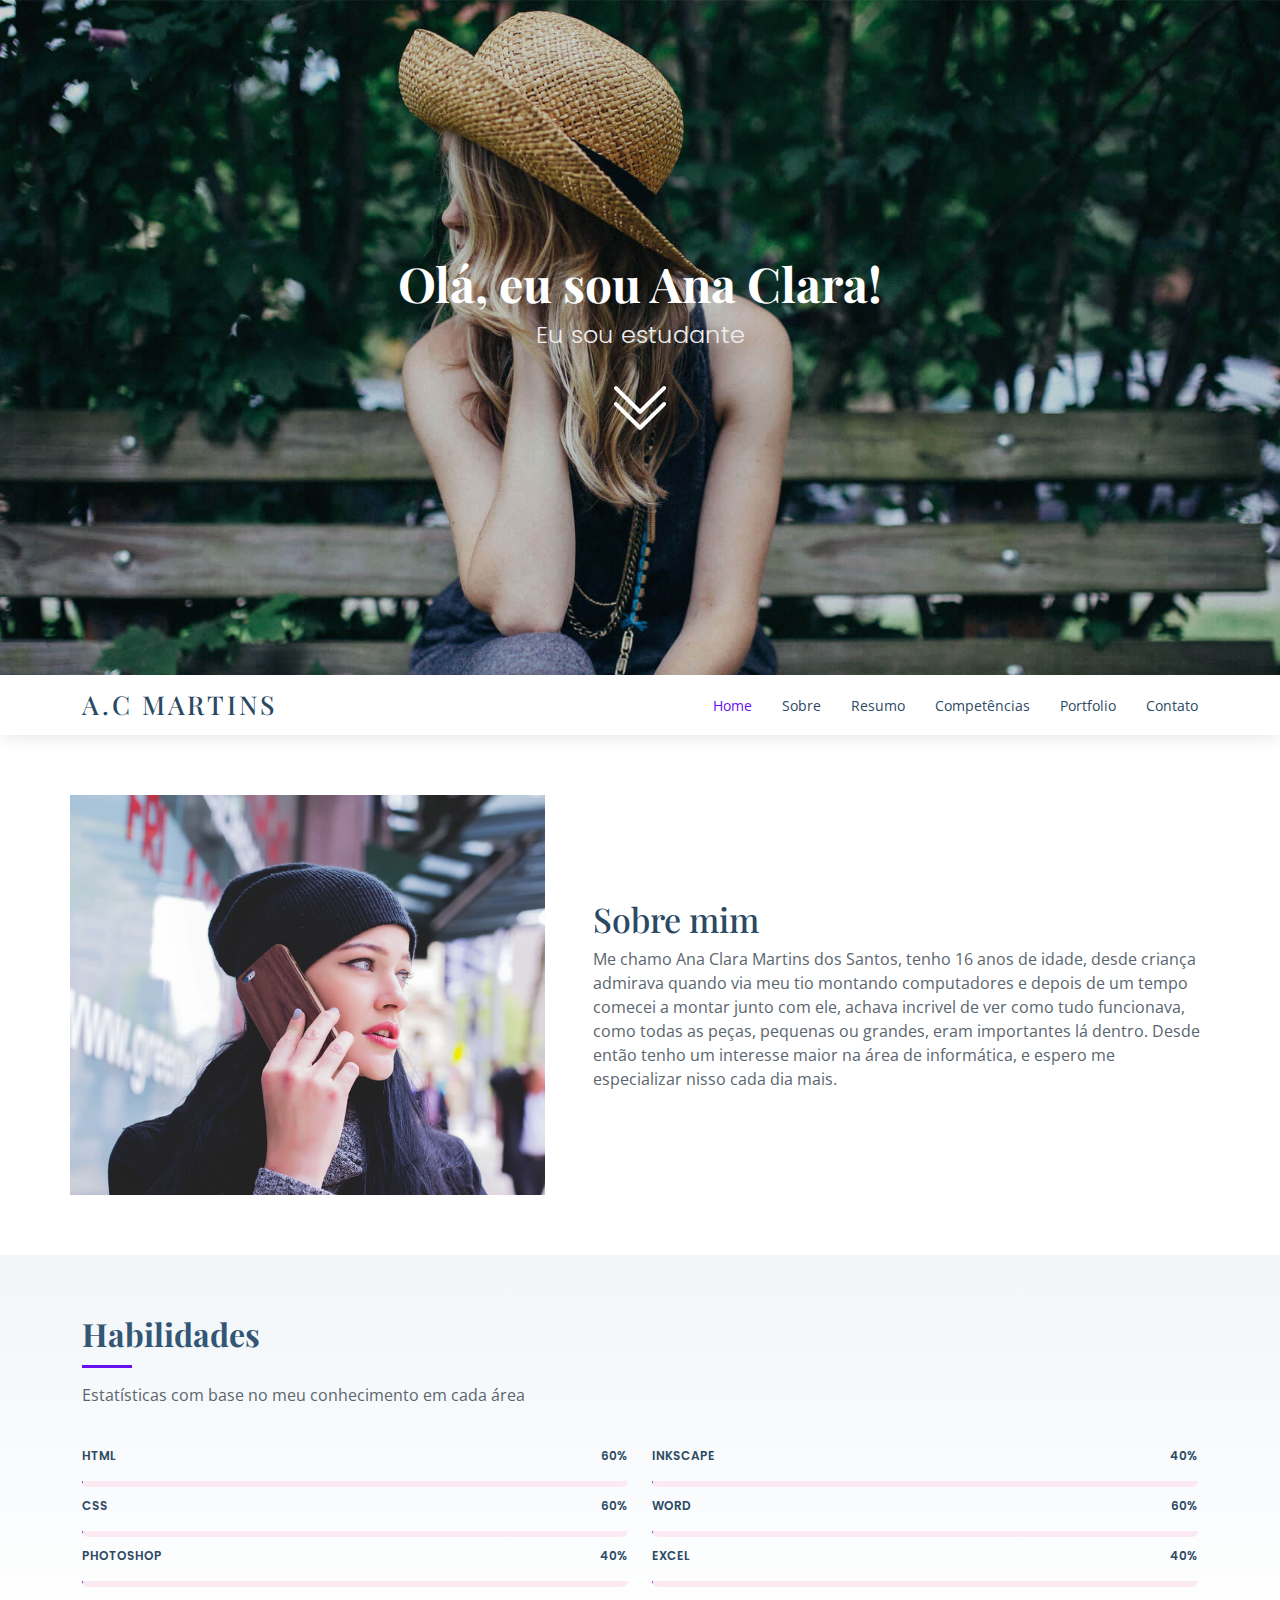
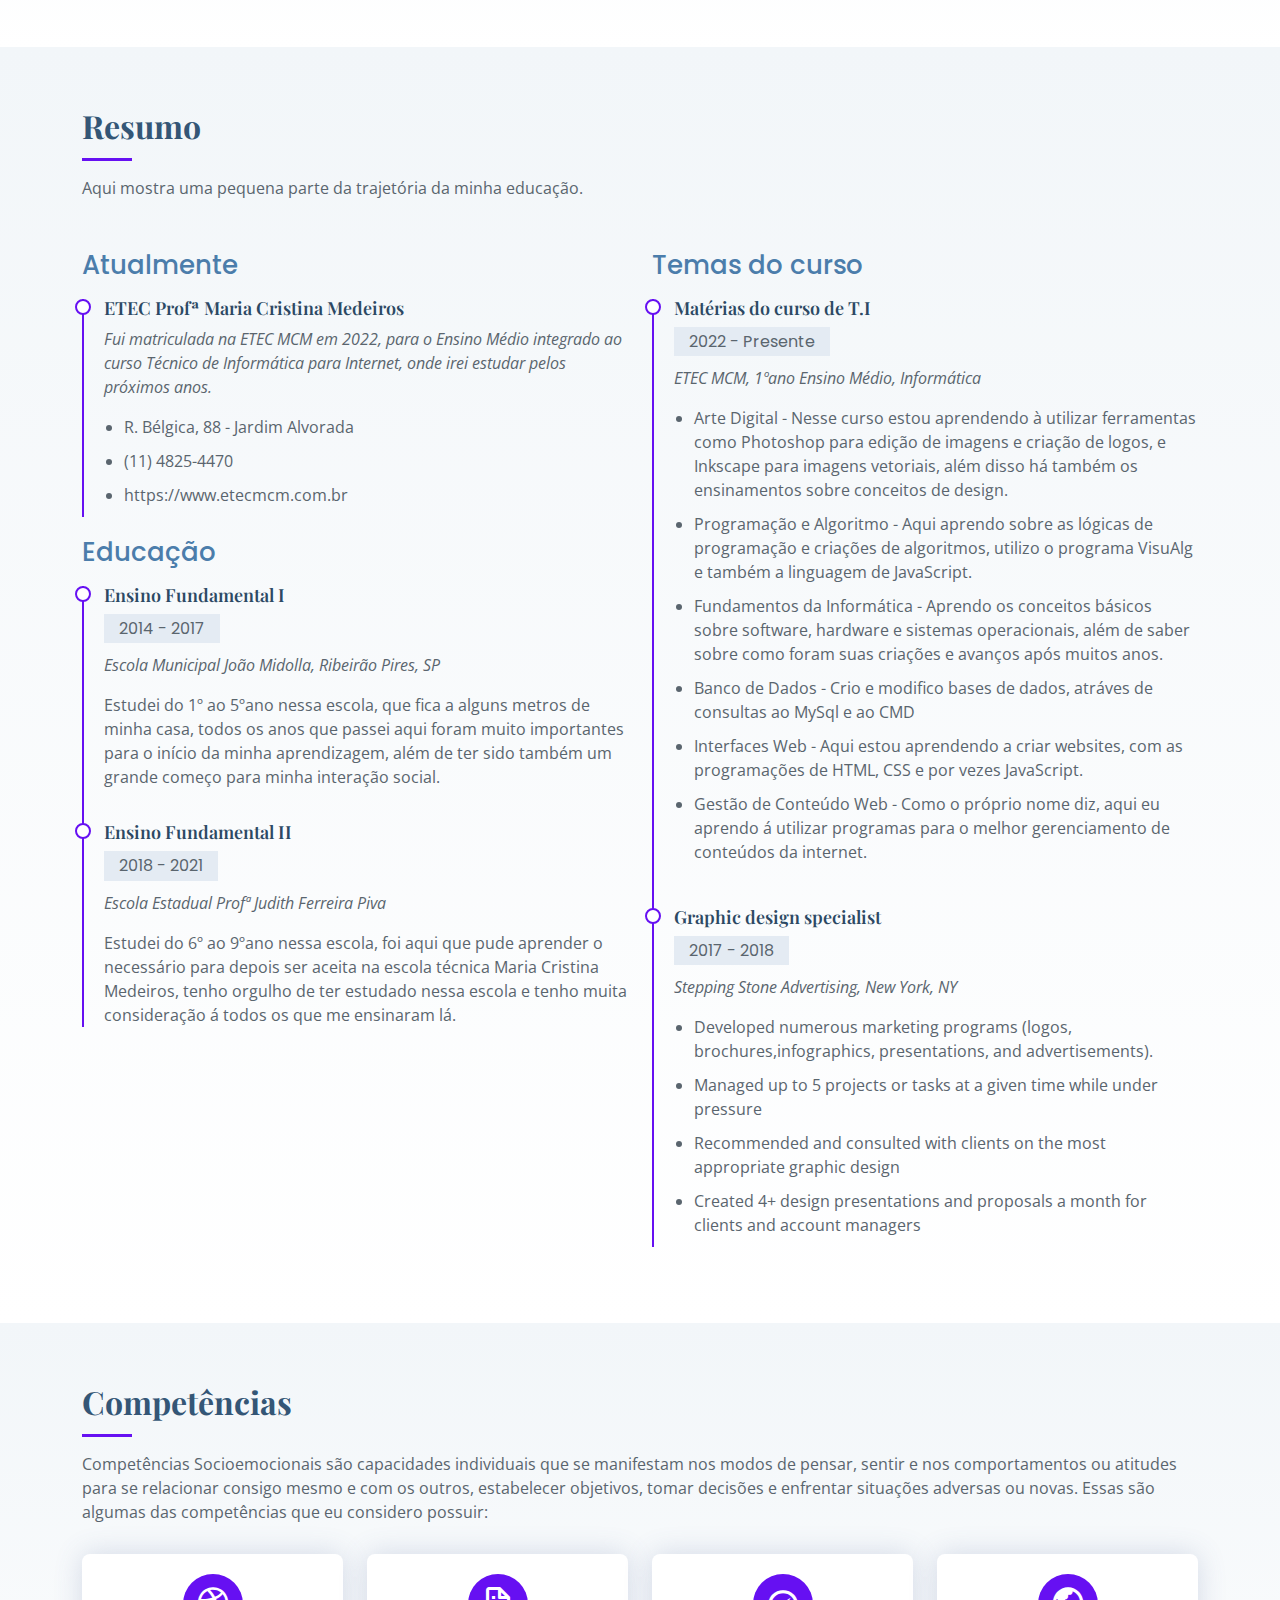
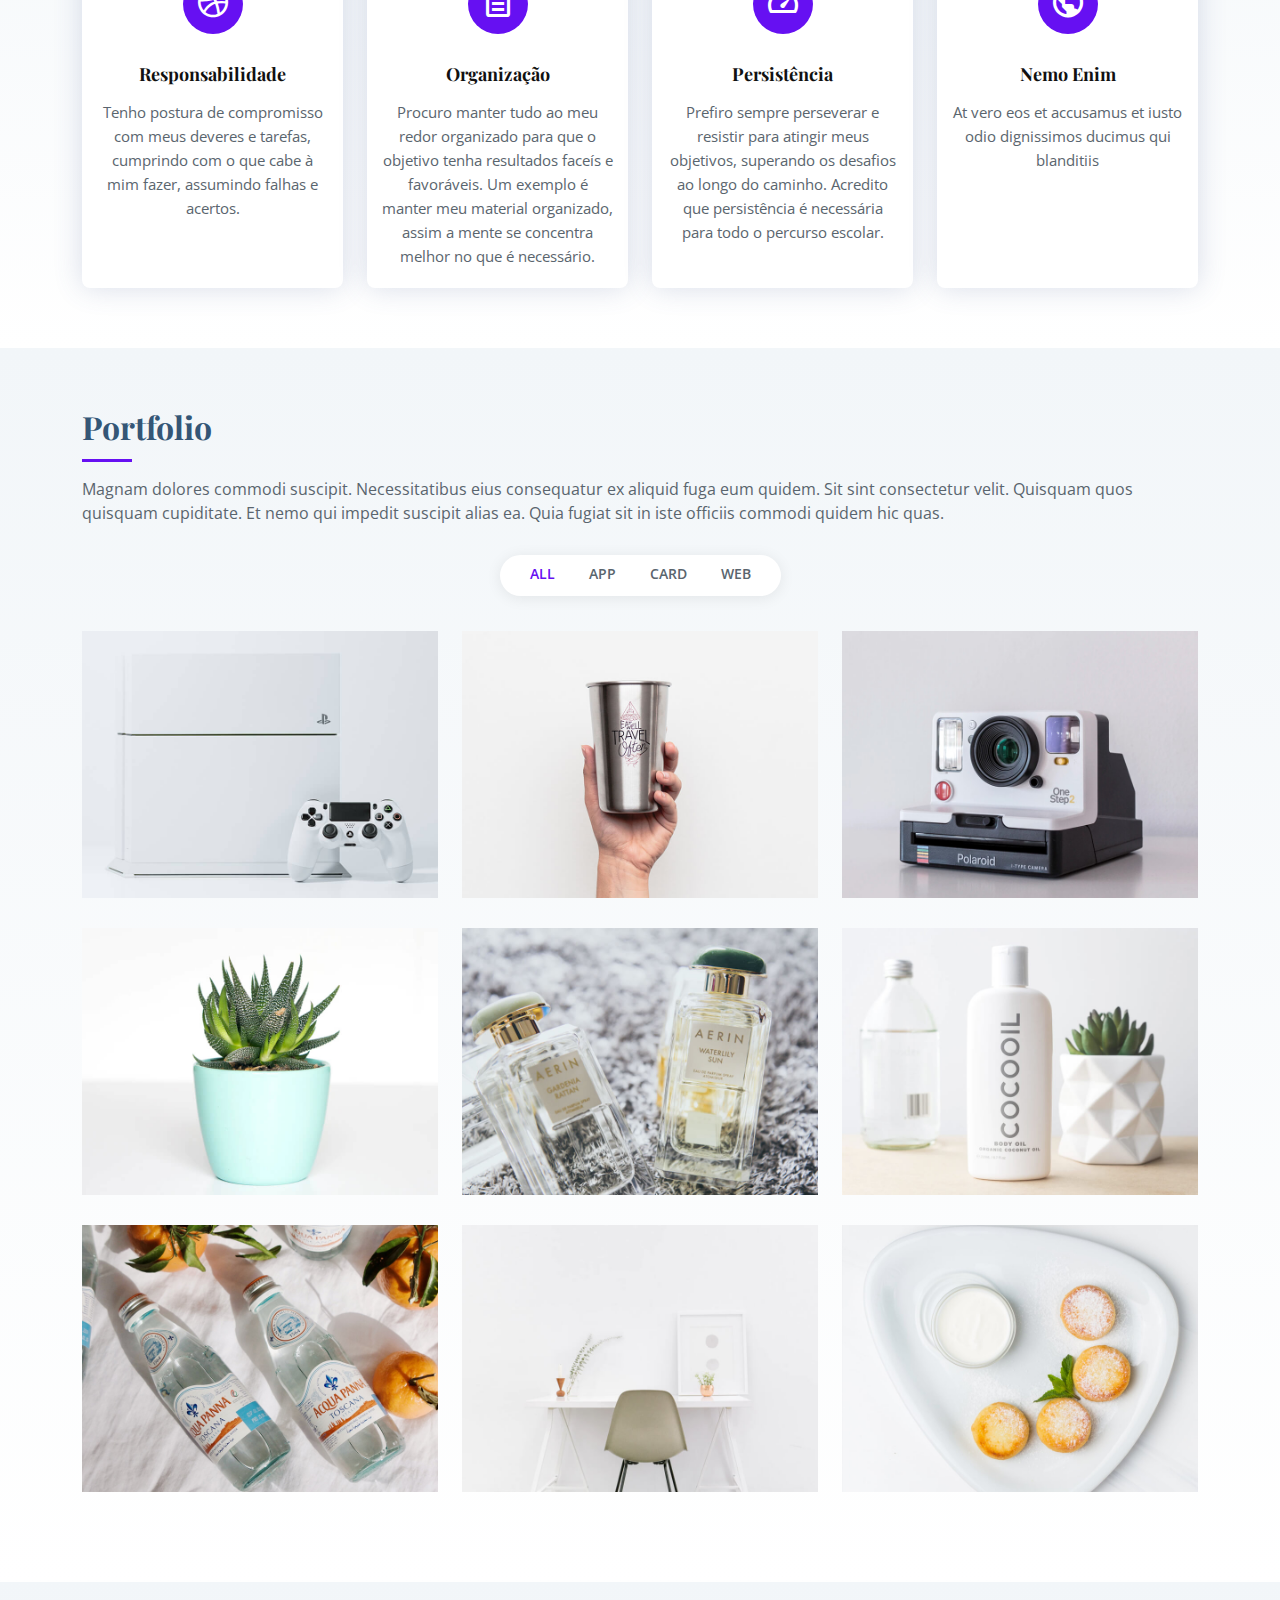
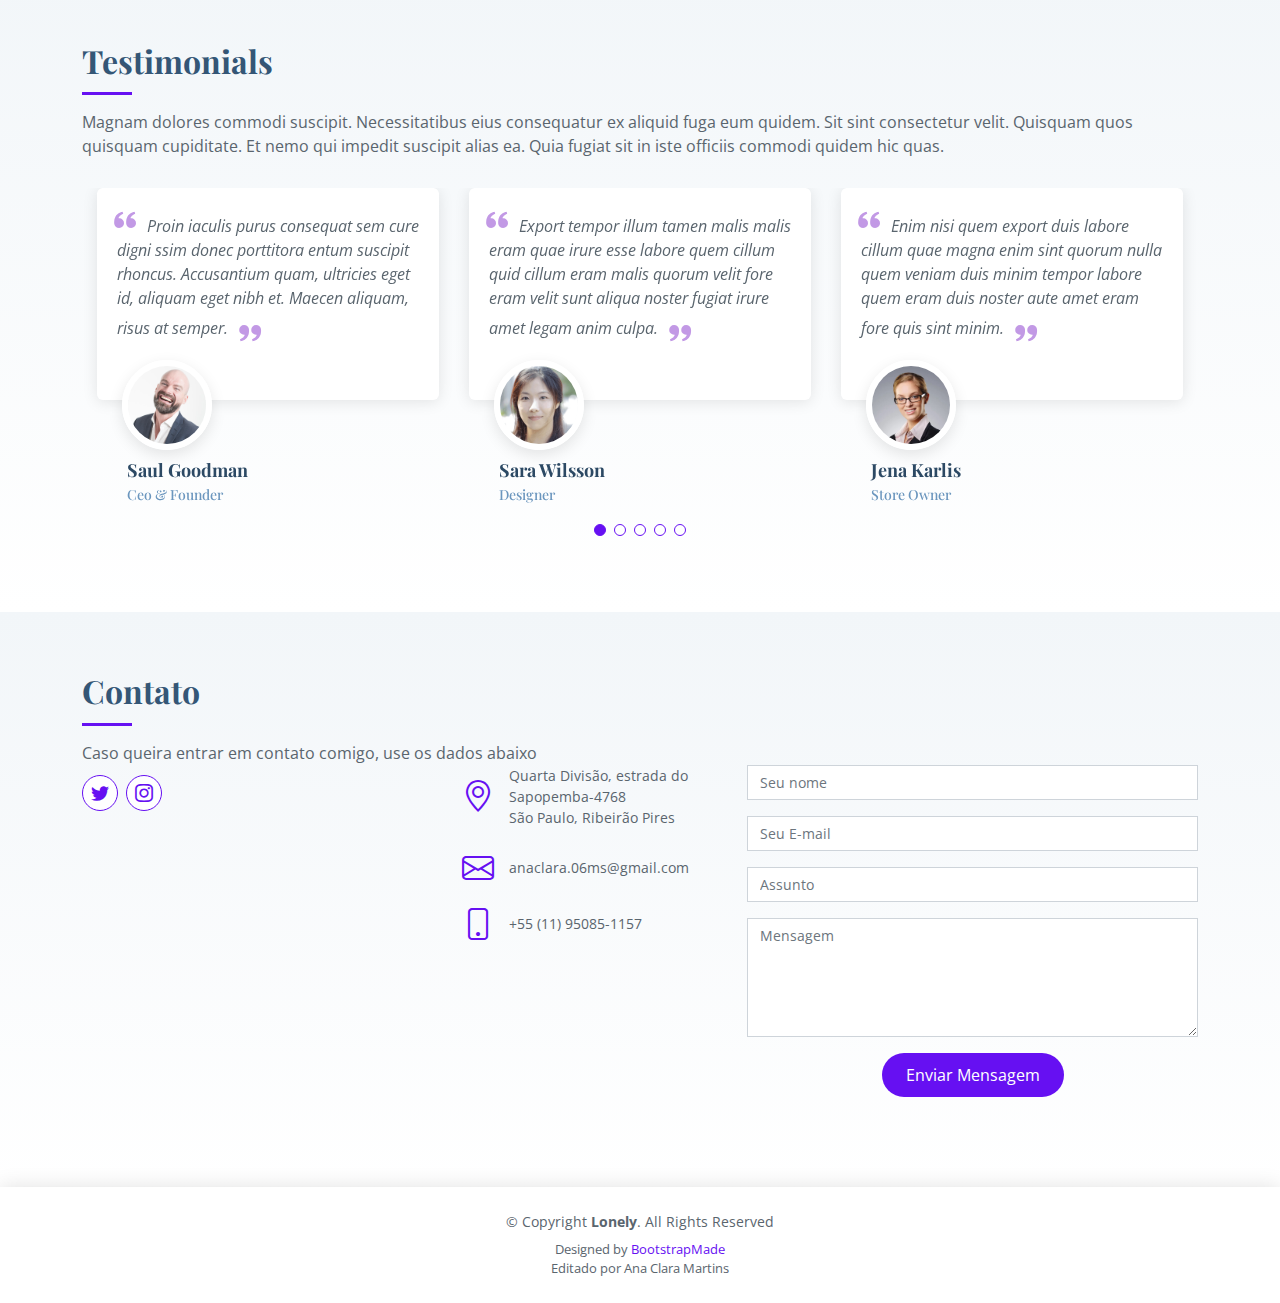
<file: index.html>
<!DOCTYPE html>
<html lang="pt-br">

<head>
  <meta charset="utf-8">
  <meta content="width=device-width, initial-scale=1.0" name="viewport">

  <title>Currículo</title>
  <meta content="" name="description">
  <meta content="" name="keywords">

  <!-- Favicons -->
  <link href="assets/img/favicon.png" rel="icon">
  <link href="assets/img/apple-touch-icon.png" rel="apple-touch-icon">

  <!-- Google Fonts -->
  <link href="https://fonts.googleapis.com/css?family=Open+Sans:300,300i,400,400i,600,600i,700,700i|Poppins:300,300i,400,400i,500,500i,600,600i,700,700i|Playfair+Display:400,400i,500,500i,600,600i,700,700i&subset=cyrillic" rel="stylesheet">

  <!-- Vendor CSS Files -->
  <link href="assets/vendor/bootstrap/css/bootstrap.min.css" rel="stylesheet">
  <link href="assets/vendor/bootstrap-icons/bootstrap-icons.css" rel="stylesheet">
  <link href="assets/vendor/boxicons/css/boxicons.min.css" rel="stylesheet">
  <link href="assets/vendor/glightbox/css/glightbox.min.css" rel="stylesheet">
  <link href="assets/vendor/swiper/swiper-bundle.min.css" rel="stylesheet">

  <!-- Template Main CSS File -->
  <link href="assets/css/style.css" rel="stylesheet">

  <!-- =======================================================
  * Template Name: Lonely - v4.9.1
  * Template URL: https://bootstrapmade.com/free-html-bootstrap-template-lonely/
  * Author: BootstrapMade.com
  * License: https://bootstrapmade.com/license/
  ======================================================== -->
</head>

<body>

  <!-- ======= Hero Section ======= -->
  <section id="hero" class="d-flex flex-column align-items-center justify-content-center">
    <h1>Olá, eu sou Ana Clara!</h1>
    <h2>Eu sou estudante</h2>
    <a href="#about" class="btn-get-started scrollto"><i class="bi bi-chevron-double-down"></i></a>
  </section><!-- End Hero -->

  <!-- ======= Header ======= -->
  <header id="header" class="d-flex align-items-center">
    <div class="container d-flex align-items-center justify-content-between">

      <div class="logo">
        <h1><a href="index.html">A.C Martins</a></h1>
        <!-- Uncomment below if you prefer to use an image logo -->
        <!-- <a href="index.html"><img src="assets/img/logo.png" alt="" class="img-fluid"></a>-->
      </div>

      <nav id="navbar" class="navbar">
        <ul>
          <li><a class="nav-link scrollto active" href="#hero">Home</a></li>
          <li><a class="nav-link scrollto" href="#about">Sobre</a></li>
          <li><a class="nav-link scrollto" href="#resume">Resumo</a></li>
          <li><a class="nav-link scrollto" href="#services">Competências</a></li>
          <li><a class="nav-link scrollto" href="#portfolio">Portfolio</a></li>
          <li><a class="nav-link scrollto" href="#contact">Contato</a></li>
        </ul>
        <i class="bi bi-list mobile-nav-toggle"></i>
      </nav><!-- .navbar -->

    </div>
  </header><!-- End Header -->

  <main id="main">

    <!-- ======= About Section ======= -->
    <section id="about" class="about">
      <div class="container">

        <div class="row no-gutters">
          <div class="image col-xl-5 d-flex align-items-stretch justify-content-center justify-content-lg-start"></div>
          <div class="col-xl-7 ps-0 ps-lg-5 pe-lg-1 d-flex align-items-stretch">
            <div class="content d-flex flex-column justify-content-center">
              <h3>Sobre mim</h3>
              <p>
                Me chamo Ana Clara Martins dos Santos, tenho 16 anos de idade, desde criança admirava quando via meu tio montando computadores e depois de um tempo comecei a montar junto com ele, achava incrivel de ver como tudo funcionava, como todas as peças, pequenas ou grandes, eram importantes lá dentro. Desde então tenho um interesse maior na área de informática, e espero me especializar nisso cada dia mais.
              </p>
              </div>
            </div><!-- End .content-->
          </div>
        </div>

      </div>
    </section><!-- End About Section -->

    <!-- ======= Skills Section ======= -->
    <section id="skills" class="skills section-bg">
      <div class="container">

        <div class="section-title">
          <h2>Habilidades</h2>
          <p>Estatísticas com base no meu conhecimento em cada área</p>
        </div>

        <div class="row skills-content">

          <div class="col-lg-6">

            <div class="progress">
              <span class="skill">HTML <i class="val">60%</i></span>
              <div class="progress-bar-wrap">
                <div class="progress-bar" role="progressbar" aria-valuenow="60" aria-valuemin="0" aria-valuemax="100"></div>
              </div>
            </div>

            <div class="progress">
              <span class="skill">CSS <i class="val">60%</i></span>
              <div class="progress-bar-wrap">
                <div class="progress-bar" role="progressbar" aria-valuenow="60" aria-valuemin="0" aria-valuemax="100"></div>
              </div>
            </div>

            <div class="progress">
              <span class="skill">Photoshop <i class="val">40%</i></span>
              <div class="progress-bar-wrap">
                <div class="progress-bar" role="progressbar" aria-valuenow="40" aria-valuemin="0" aria-valuemax="100"></div>
              </div>
            </div>

          </div>

          <div class="col-lg-6">

            <div class="progress">
              <span class="skill">Inkscape <i class="val">40%</i></span>
              <div class="progress-bar-wrap">
                <div class="progress-bar" role="progressbar" aria-valuenow="40" aria-valuemin="0" aria-valuemax="100"></div>
              </div>
            </div>

            <div class="progress">
              <span class="skill">Word <i class="val">60%</i></span>
              <div class="progress-bar-wrap">
                <div class="progress-bar" role="progressbar" aria-valuenow="60" aria-valuemin="0" aria-valuemax="100"></div>
              </div>
            </div>

            <div class="progress">
              <span class="skill">Excel <i class="val">40%</i></span>
              <div class="progress-bar-wrap">
                <div class="progress-bar" role="progressbar" aria-valuenow="40" aria-valuemin="0" aria-valuemax="100"></div>
              </div>
            </div>

          </div>

        </div>

      </div>
    </section><!-- End Skills Section -->

    <!-- ======= Resume Section ======= -->
    <section id="resume" class="resume section-bg">
      <div class="container">

        <div class="section-title">
          <h2>Resumo</h2>
          <p>Aqui mostra uma pequena parte da trajetória da minha educação.</p>
        </div>

        <div class="row">
          <div class="col-lg-6">
            <h3 class="resume-title">Atualmente</h3>
            <div class="resume-item pb-0">
              <h4>ETEC Profª Maria Cristina Medeiros</h4>
              <p><em>Fui matriculada na ETEC MCM em 2022, para o Ensino Médio integrado ao curso Técnico de Informática para Internet, onde irei estudar pelos próximos anos.</em></p>
              <p>
              <ul>
                <li>R. Bélgica, 88 - Jardim Alvorada</li>
                <li>(11) 4825-4470</li>
                <li>https://www.etecmcm.com.br</li>
              </ul>
              </p>
            </div>

            <h3 class="resume-title">Educação</h3>
            <div class="resume-item">
              <h4>Ensino Fundamental I</h4>
              <h5>2014 - 2017</h5>
              <p><em>Escola Municipal João Midolla, Ribeirão Pires, SP</em></p>
              <p>Estudei do 1º ao 5ºano nessa escola, que fica a alguns metros de minha casa, todos os anos que passei aqui foram muito importantes para o início da minha aprendizagem, além de ter sido também um grande começo para minha interação social.</p>
            </div>
            <div class="resume-item">
              <h4>Ensino Fundamental II</h4>
              <h5>2018 - 2021</h5>
              <p><em>Escola Estadual Profª Judith Ferreira Piva</em></p>
              <p>Estudei do 6º ao 9ºano nessa escola, foi aqui que pude aprender o necessário para depois ser aceita na escola técnica Maria Cristina Medeiros, tenho orgulho de ter estudado nessa escola e tenho muita consideração á todos os que me ensinaram lá.</p>
            </div>
          </div>
          <div class="col-lg-6">
            <h3 class="resume-title">Temas do curso</h3>
            <div class="resume-item">
              <h4>Matérias do curso de T.I</h4>
              <h5>2022 - Presente</h5>
              <p><em>ETEC MCM, 1ºano Ensino Médio, Informática</em></p>
              <p>
              <ul>
                <li>Arte Digital - Nesse curso estou aprendendo à utilizar ferramentas como Photoshop para edição de imagens e criação de logos, e Inkscape para imagens vetoriais, além disso há também os ensinamentos sobre conceitos de design.</li>
                <li>Programação e Algoritmo - Aqui aprendo sobre as lógicas de programação e criações de algoritmos, utilizo o programa VisuAlg e também a linguagem de JavaScript. </li>
                <li>Fundamentos da Informática - Aprendo os conceitos básicos sobre software, hardware e sistemas operacionais, além de saber sobre como foram suas criações e avanços após muitos anos.</li>
                <li>Banco de Dados - Crio e modifico bases de dados, atráves de consultas ao MySql e ao CMD</li>
                <li>Interfaces Web - Aqui estou aprendendo a criar websites, com as programações de HTML, CSS e por vezes JavaScript.</li>
                <li>Gestão de Conteúdo Web - Como o próprio nome diz, aqui eu aprendo á utilizar programas para o melhor gerenciamento de conteúdos da internet.</li>
              </ul>
              </p>
            </div>
            <div class="resume-item">
              <h4>Graphic design specialist</h4>
              <h5>2017 - 2018</h5>
              <p><em>Stepping Stone Advertising, New York, NY</em></p>
              <p>
              <ul>
                <li>Developed numerous marketing programs (logos, brochures,infographics, presentations, and advertisements).</li>
                <li>Managed up to 5 projects or tasks at a given time while under pressure</li>
                <li>Recommended and consulted with clients on the most appropriate graphic design</li>
                <li>Created 4+ design presentations and proposals a month for clients and account managers</li>
              </ul>
              </p>
            </div>
          </div>
        </div>

      </div>
    </section><!-- End Resume Section -->

    <!-- ======= Services Section ======= -->
    <section id="services" class="services section-bg">
      <div class="container">

        <div class="section-title">
          <h2>Competências</h2>
          <p>Competências Socioemocionais são capacidades individuais que se manifestam nos modos de pensar, sentir e nos comportamentos ou atitudes para se relacionar consigo mesmo e com os outros, estabelecer objetivos, tomar decisões e enfrentar situações adversas ou novas. Essas são algumas das competências que eu considero possuir:</p>
        </div>

        <div class="row">
          <div class="col-md-6 col-lg-3 d-flex align-items-stretch mb-5 mb-lg-0">
            <div class="icon-box">
              <div class="icon"><i class="bx bxl-dribbble"></i></div>
              <h4 class="title"><a>Responsabilidade</a></h4>
              <p class="description">Tenho postura de compromisso com meus deveres e tarefas, cumprindo com o que cabe à mim fazer, assumindo falhas e acertos.</p>
            </div>
          </div>

          <div class="col-md-6 col-lg-3 d-flex align-items-stretch mb-5 mb-lg-0">
            <div class="icon-box">
              <div class="icon"><i class="bx bx-file"></i></div>
              <h4 class="title"><a>Organização</a></h4>
              <p class="description">Procuro manter tudo ao meu redor organizado para que o objetivo tenha resultados faceís e favoráveis. Um exemplo é manter meu material organizado, assim a mente se concentra melhor no que é necessário.</p>
            </div>
          </div>

          <div class="col-md-6 col-lg-3 d-flex align-items-stretch mb-5 mb-lg-0">
            <div class="icon-box">
              <div class="icon"><i class="bx bx-tachometer"></i></div>
              <h4 class="title"><a>Persistência</a></h4>
              <p class="description">Prefiro sempre perseverar e resistir para atingir meus objetivos, superando os desafios ao longo do caminho. Acredito que persistência é necessária para todo o percurso escolar.</p>
            </div>
          </div>

          <div class="col-md-6 col-lg-3 d-flex align-items-stretch mb-5 mb-lg-0">
            <div class="icon-box">
              <div class="icon"><i class="bx bx-world"></i></div>
              <h4 class="title"><a href="">Nemo Enim</a></h4>
              <p class="description">At vero eos et accusamus et iusto odio dignissimos ducimus qui blanditiis</p>
            </div>
          </div>

        </div>

      </div>
    </section><!-- End Services Section -->

    <!-- ======= Portfolio Section ======= -->
    <section id="portfolio" class="portfolio section-bg">
      <div class="container">

        <div class="section-title">
          <h2>Portfolio</h2>
          <p>Magnam dolores commodi suscipit. Necessitatibus eius consequatur ex aliquid fuga eum quidem. Sit sint consectetur velit. Quisquam quos quisquam cupiditate. Et nemo qui impedit suscipit alias ea. Quia fugiat sit in iste officiis commodi quidem hic quas.</p>
        </div>

        <div class="row">
          <div class="col-lg-12 d-flex justify-content-center">
            <ul id="portfolio-flters">
              <li data-filter="*" class="filter-active">All</li>
              <li data-filter=".filter-app">App</li>
              <li data-filter=".filter-card">Card</li>
              <li data-filter=".filter-web">Web</li>
            </ul>
          </div>
        </div>

        <div class="row portfolio-container">

          <div class="col-lg-4 col-md-6 portfolio-item filter-app">
            <div class="portfolio-wrap">
              <img src="assets/img/portfolio/portfolio-1.jpg" class="img-fluid" alt="">
              <div class="portfolio-info">
                <h4>App 1</h4>
                <p>App</p>
              </div>
              <div class="portfolio-links">
                <a href="assets/img/portfolio/portfolio-1.jpg" data-gallery="portfolioGallery" class="portfolio-lightbox" title="App 1"><i class="bx bx-plus"></i></a>
                <a href="portfolio-details.html" title="More Details"><i class="bx bx-link"></i></a>
              </div>
            </div>
          </div>

          <div class="col-lg-4 col-md-6 portfolio-item filter-web">
            <div class="portfolio-wrap">
              <img src="assets/img/portfolio/portfolio-2.jpg" class="img-fluid" alt="">
              <div class="portfolio-info">
                <h4>Web 3</h4>
                <p>Web</p>
              </div>
              <div class="portfolio-links">
                <a href="assets/img/portfolio/portfolio-2.jpg" data-gallery="portfolioGallery" class="portfolio-lightbox" title="Web 3"><i class="bx bx-plus"></i></a>
                <a href="portfolio-details.html" title="More Details"><i class="bx bx-link"></i></a>
              </div>
            </div>
          </div>

          <div class="col-lg-4 col-md-6 portfolio-item filter-app">
            <div class="portfolio-wrap">
              <img src="assets/img/portfolio/portfolio-3.jpg" class="img-fluid" alt="">
              <div class="portfolio-info">
                <h4>App 2</h4>
                <p>App</p>
              </div>
              <div class="portfolio-links">
                <a href="assets/img/portfolio/portfolio-3.jpg" data-gallery="portfolioGallery" class="portfolio-lightbox" title="App 2"><i class="bx bx-plus"></i></a>
                <a href="portfolio-details.html" title="More Details"><i class="bx bx-link"></i></a>
              </div>
            </div>
          </div>

          <div class="col-lg-4 col-md-6 portfolio-item filter-card">
            <div class="portfolio-wrap">
              <img src="assets/img/portfolio/portfolio-4.jpg" class="img-fluid" alt="">
              <div class="portfolio-info">
                <h4>Card 2</h4>
                <p>Card</p>
              </div>
              <div class="portfolio-links">
                <a href="assets/img/portfolio/portfolio-4.jpg" data-gallery="portfolioGallery" class="portfolio-lightbox" title="Card 2"><i class="bx bx-plus"></i></a>
                <a href="portfolio-details.html" title="More Details"><i class="bx bx-link"></i></a>
              </div>
            </div>
          </div>

          <div class="col-lg-4 col-md-6 portfolio-item filter-web">
            <div class="portfolio-wrap">
              <img src="assets/img/portfolio/portfolio-5.jpg" class="img-fluid" alt="">
              <div class="portfolio-info">
                <h4>Web 2</h4>
                <p>Web</p>
              </div>
              <div class="portfolio-links">
                <a href="assets/img/portfolio/portfolio-5.jpg" data-gallery="portfolioGallery" class="portfolio-lightbox" title="Web 2"><i class="bx bx-plus"></i></a>
                <a href="portfolio-details.html" title="More Details"><i class="bx bx-link"></i></a>
              </div>
            </div>
          </div>

          <div class="col-lg-4 col-md-6 portfolio-item filter-app">
            <div class="portfolio-wrap">
              <img src="assets/img/portfolio/portfolio-6.jpg" class="img-fluid" alt="">
              <div class="portfolio-info">
                <h4>App 3</h4>
                <p>App</p>
              </div>
              <div class="portfolio-links">
                <a href="assets/img/portfolio/portfolio-6.jpg" data-gallery="portfolioGallery" class="portfolio-lightbox" title="App 3"><i class="bx bx-plus"></i></a>
                <a href="portfolio-details.html" title="More Details"><i class="bx bx-link"></i></a>
              </div>
            </div>
          </div>

          <div class="col-lg-4 col-md-6 portfolio-item filter-card">
            <div class="portfolio-wrap">
              <img src="assets/img/portfolio/portfolio-7.jpg" class="img-fluid" alt="">
              <div class="portfolio-info">
                <h4>Card 1</h4>
                <p>Card</p>
              </div>
              <div class="portfolio-links">
                <a href="assets/img/portfolio/portfolio-7.jpg" data-gallery="portfolioGallery" class="portfolio-lightbox" title="Card 1"><i class="bx bx-plus"></i></a>
                <a href="portfolio-details.html" title="More Details"><i class="bx bx-link"></i></a>
              </div>
            </div>
          </div>

          <div class="col-lg-4 col-md-6 portfolio-item filter-card">
            <div class="portfolio-wrap">
              <img src="assets/img/portfolio/portfolio-8.jpg" class="img-fluid" alt="">
              <div class="portfolio-info">
                <h4>Card 3</h4>
                <p>Card</p>
              </div>
              <div class="portfolio-links">
                <a href="assets/img/portfolio/portfolio-8.jpg" data-gallery="portfolioGallery" class="portfolio-lightbox" title="Card 3"><i class="bx bx-plus"></i></a>
                <a href="portfolio-details.html" title="More Details"><i class="bx bx-link"></i></a>
              </div>
            </div>
          </div>

          <div class="col-lg-4 col-md-6 portfolio-item filter-web">
            <div class="portfolio-wrap">
              <img src="assets/img/portfolio/portfolio-9.jpg" class="img-fluid" alt="">
              <div class="portfolio-info">
                <h4>Web 3</h4>
                <p>Web</p>
              </div>
              <div class="portfolio-links">
                <a href="assets/img/portfolio/portfolio-9.jpg" data-gallery="portfolioGallery" class="portfolio-lightbox" title="Web 3"><i class="bx bx-plus"></i></a>
                <a href="portfolio-details.html" title="More Details"><i class="bx bx-link"></i></a>
              </div>
            </div>
          </div>

        </div>

      </div>
    </section><!-- End Portfolio Section -->

    <!-- ======= Testimonials Section ======= -->
    <section id="testimonials" class="testimonials section-bg">
      <div class="container">

        <div class="section-title">
          <h2>Testimonials</h2>
          <p>Magnam dolores commodi suscipit. Necessitatibus eius consequatur ex aliquid fuga eum quidem. Sit sint consectetur velit. Quisquam quos quisquam cupiditate. Et nemo qui impedit suscipit alias ea. Quia fugiat sit in iste officiis commodi quidem hic quas.</p>
        </div>

        <div class="testimonials-slider swiper" data-aos="fade-up" data-aos-delay="100">
          <div class="swiper-wrapper">

            <div class="swiper-slide">
              <div class="testimonial-item">
                <p>
                  <i class="bx bxs-quote-alt-left quote-icon-left"></i>
                  Proin iaculis purus consequat sem cure digni ssim donec porttitora entum suscipit rhoncus. Accusantium quam, ultricies eget id, aliquam eget nibh et. Maecen aliquam, risus at semper.
                  <i class="bx bxs-quote-alt-right quote-icon-right"></i>
                </p>
                <img src="assets/img/testimonials/testimonials-1.jpg" class="testimonial-img" alt="">
                <h3>Saul Goodman</h3>
                <h4>Ceo &amp; Founder</h4>
              </div>
            </div><!-- End testimonial item -->

            <div class="swiper-slide">
              <div class="testimonial-item">
                <p>
                  <i class="bx bxs-quote-alt-left quote-icon-left"></i>
                  Export tempor illum tamen malis malis eram quae irure esse labore quem cillum quid cillum eram malis quorum velit fore eram velit sunt aliqua noster fugiat irure amet legam anim culpa.
                  <i class="bx bxs-quote-alt-right quote-icon-right"></i>
                </p>
                <img src="assets/img/testimonials/testimonials-2.jpg" class="testimonial-img" alt="">
                <h3>Sara Wilsson</h3>
                <h4>Designer</h4>
              </div>
            </div><!-- End testimonial item -->

            <div class="swiper-slide">
              <div class="testimonial-item">
                <p>
                  <i class="bx bxs-quote-alt-left quote-icon-left"></i>
                  Enim nisi quem export duis labore cillum quae magna enim sint quorum nulla quem veniam duis minim tempor labore quem eram duis noster aute amet eram fore quis sint minim.
                  <i class="bx bxs-quote-alt-right quote-icon-right"></i>
                </p>
                <img src="assets/img/testimonials/testimonials-3.jpg" class="testimonial-img" alt="">
                <h3>Jena Karlis</h3>
                <h4>Store Owner</h4>
              </div>
            </div><!-- End testimonial item -->

            <div class="swiper-slide">
              <div class="testimonial-item">
                <p>
                  <i class="bx bxs-quote-alt-left quote-icon-left"></i>
                  Fugiat enim eram quae cillum dolore dolor amet nulla culpa multos export minim fugiat minim velit minim dolor enim duis veniam ipsum anim magna sunt elit fore quem dolore labore illum veniam.
                  <i class="bx bxs-quote-alt-right quote-icon-right"></i>
                </p>
                <img src="assets/img/testimonials/testimonials-4.jpg" class="testimonial-img" alt="">
                <h3>Matt Brandon</h3>
                <h4>Freelancer</h4>
              </div>
            </div><!-- End testimonial item -->

            <div class="swiper-slide">
              <div class="testimonial-item">
                <p>
                  <i class="bx bxs-quote-alt-left quote-icon-left"></i>
                  Quis quorum aliqua sint quem legam fore sunt eram irure aliqua veniam tempor noster veniam enim culpa labore duis sunt culpa nulla illum cillum fugiat legam esse veniam culpa fore nisi cillum quid.
                  <i class="bx bxs-quote-alt-right quote-icon-right"></i>
                </p>
                <img src="assets/img/testimonials/testimonials-5.jpg" class="testimonial-img" alt="">
                <h3>John Larson</h3>
                <h4>Entrepreneur</h4>
              </div>
            </div><!-- End testimonial item -->

          </div>
          <div class="swiper-pagination"></div>
        </div>

      </div>
    </section><!-- End Testimonials Section -->

    <!-- ======= Contact Section ======= -->
    <section id="contact" class="contact section-bg">
      <div class="container">

        <div class="section-title">
          <h2>Contato</h2>
          <p>Caso queira entrar em contato comigo, use os dados abaixo</p>

        <div class="row">

          <div class="col-lg-4 col-md-4">
            <div class="contact-about">
              <h3></h3>
              <p></p>
              <div class="social-links">
                <a href="#" class="twitter"><i class="bi bi-twitter"></i></a>
                <a href="https://www.instagram.com/ana_martins.07/" class="instagram"><i class="bi bi-instagram"></i></a>
              </div>
            </div>
          </div>

          <div class="col-lg-3 col-md-4">
            <div class="info">
              <div class="d-flex align-items-center">
                <i class="bi bi-geo-alt"></i>
                <p>Quarta Divisão, estrada do Sapopemba-4768<br>São Paulo, Ribeirão Pires</p>
              </div>

              <div class="d-flex align-items-center mt-4">
                <i class="bi bi-envelope"></i>
                <p>anaclara.06ms@gmail.com</p>
              </div>

              <div class="d-flex align-items-center mt-4">
                <i class="bi bi-phone"></i>
                <p>+55 (11) 95085-1157</p>
              </div>

            </div>
          </div>

          <div class="col-lg-5 col-md-8">
            <form action="forms/contact.php" method="post" role="form" class="php-email-form">
              <div class="form-group">
                <input type="text" name="name" class="form-control" id="name" placeholder="Seu nome" required>
              </div>
              <div class="form-group mt-3">
                <input type="email" class="form-control" name="email" id="email" placeholder="Seu E-mail" required>
              </div>
              <div class="form-group mt-3">
                <input type="text" class="form-control" name="subject" id="subject" placeholder="Assunto" required>
              </div>
              <div class="form-group mt-3">
                <textarea class="form-control" name="message" rows="5" placeholder="Mensagem" required></textarea>
              </div>
              <div class="my-3">
                <div class="loading">Carregando</div>
                <div class="error-message"></div>
                <div class="sent-message">Sua mensagem já foi enviada. Obrigada!</div>
              </div>
              <div class="text-center"><button type="submit">Enviar Mensagem</button></div>
            </form>
          </div>

        </div>

      </div>
    </section><!-- End Contact Section -->

  </main><!-- End #main -->

  <!-- ======= Footer ======= -->
  <footer id="footer">
    <div class="container">
      <div class="copyright">
        &copy; Copyright <strong><span>Lonely</span></strong>. All Rights Reserved
      </div>
      <div class="credits">
        <!-- All the links in the footer should remain intact. -->
        <!-- You can delete the links only if you purchased the pro version. -->
        <!-- Licensing information: https://bootstrapmade.com/license/ -->
        <!-- Purchase the pro version with working PHP/AJAX contact form: https://bootstrapmade.com/free-html-bootstrap-template-lonely/ -->
        Designed by <a href="https://bootstrapmade.com/">BootstrapMade</a>
        <br>
        Editado por Ana Clara Martins
      </div>
    </div>
  </footer><!-- End  Footer -->

  <a href="#" class="back-to-top d-flex align-items-center justify-content-center"><i class="bi bi-arrow-up-short"></i></a>

  <!-- Vendor JS Files -->
  <script src="assets/vendor/purecounter/purecounter_vanilla.js"></script>
  <script src="assets/vendor/bootstrap/js/bootstrap.bundle.min.js"></script>
  <script src="assets/vendor/glightbox/js/glightbox.min.js"></script>
  <script src="assets/vendor/isotope-layout/isotope.pkgd.min.js"></script>
  <script src="assets/vendor/swiper/swiper-bundle.min.js"></script>
  <script src="assets/vendor/waypoints/noframework.waypoints.js"></script>
  <script src="assets/vendor/php-email-form/validate.js"></script>

  <!-- Template Main JS File -->
  <script src="assets/js/main.js"></script>

</body>

</html>
</file>
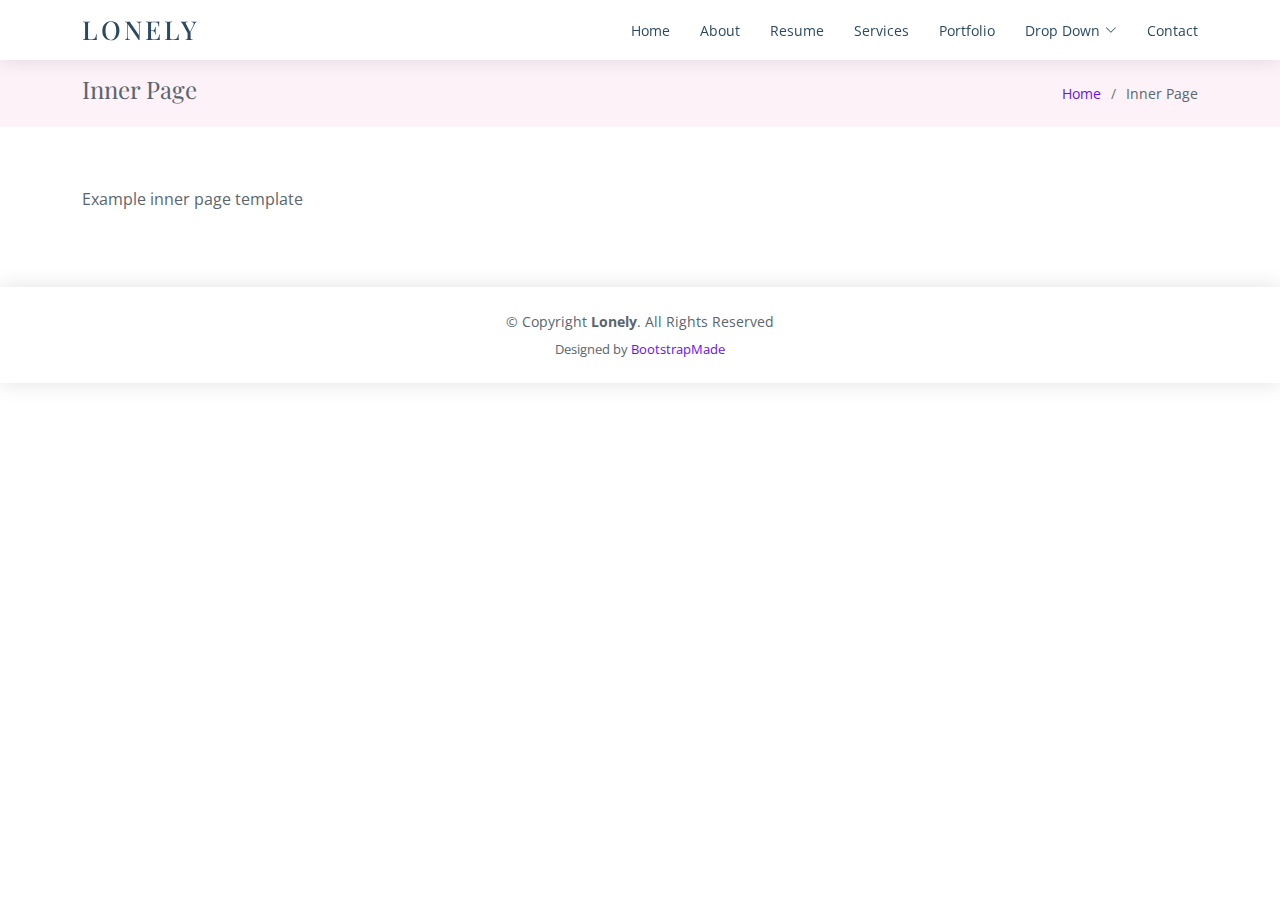
<file: inner-page.html>
<!DOCTYPE html>
<html lang="en">

<head>
  <meta charset="utf-8">
  <meta content="width=device-width, initial-scale=1.0" name="viewport">

  <title>Inner Page - Lonely Bootstrap Template</title>
  <meta content="" name="description">
  <meta content="" name="keywords">

  <!-- Favicons -->
  <link href="assets/img/favicon.png" rel="icon">
  <link href="assets/img/apple-touch-icon.png" rel="apple-touch-icon">

  <!-- Google Fonts -->
  <link href="https://fonts.googleapis.com/css?family=Open+Sans:300,300i,400,400i,600,600i,700,700i|Poppins:300,300i,400,400i,500,500i,600,600i,700,700i|Playfair+Display:400,400i,500,500i,600,600i,700,700i&subset=cyrillic" rel="stylesheet">

  <!-- Vendor CSS Files -->
  <link href="assets/vendor/bootstrap/css/bootstrap.min.css" rel="stylesheet">
  <link href="assets/vendor/bootstrap-icons/bootstrap-icons.css" rel="stylesheet">
  <link href="assets/vendor/boxicons/css/boxicons.min.css" rel="stylesheet">
  <link href="assets/vendor/glightbox/css/glightbox.min.css" rel="stylesheet">
  <link href="assets/vendor/swiper/swiper-bundle.min.css" rel="stylesheet">

  <!-- Template Main CSS File -->
  <link href="assets/css/style.css" rel="stylesheet">

  <!-- =======================================================
  * Template Name: Lonely - v4.9.1
  * Template URL: https://bootstrapmade.com/free-html-bootstrap-template-lonely/
  * Author: BootstrapMade.com
  * License: https://bootstrapmade.com/license/
  ======================================================== -->
</head>

<body>

  <!-- ======= Header ======= -->
  <header id="header" class="d-flex align-items-center">
    <div class="container d-flex align-items-center justify-content-between">

      <div class="logo">
        <h1><a href="index.html">Lonely</a></h1>
        <!-- Uncomment below if you prefer to use an image logo -->
        <!-- <a href="index.html"><img src="assets/img/logo.png" alt="" class="img-fluid"></a>-->
      </div>

      <nav id="navbar" class="navbar">
        <ul>
          <li><a class="nav-link scrollto " href="#hero">Home</a></li>
          <li><a class="nav-link scrollto" href="#about">About</a></li>
          <li><a class="nav-link scrollto" href="#resume">Resume</a></li>
          <li><a class="nav-link scrollto" href="#services">Services</a></li>
          <li><a class="nav-link scrollto" href="#portfolio">Portfolio</a></li>
          <li class="dropdown"><a href="#"><span>Drop Down</span> <i class="bi bi-chevron-down"></i></a>
            <ul>
              <li><a href="#">Drop Down 1</a></li>
              <li class="dropdown"><a href="#"><span>Deep Drop Down</span> <i class="bi bi-chevron-right"></i></a>
                <ul>
                  <li><a href="#">Deep Drop Down 1</a></li>
                  <li><a href="#">Deep Drop Down 2</a></li>
                  <li><a href="#">Deep Drop Down 3</a></li>
                  <li><a href="#">Deep Drop Down 4</a></li>
                  <li><a href="#">Deep Drop Down 5</a></li>
                </ul>
              </li>
              <li><a href="#">Drop Down 2</a></li>
              <li><a href="#">Drop Down 3</a></li>
              <li><a href="#">Drop Down 4</a></li>
            </ul>
          </li>
          <li><a class="nav-link scrollto" href="#contact">Contact</a></li>
        </ul>
        <i class="bi bi-list mobile-nav-toggle"></i>
      </nav><!-- .navbar -->

    </div>
  </header><!-- End Header -->

  <main id="main">

    <!-- ======= Breadcrumbs Section ======= -->
    <section class="breadcrumbs">
      <div class="container">

        <div class="d-flex justify-content-between align-items-center">
          <h2>Inner Page</h2>
          <ol>
            <li><a href="index.html">Home</a></li>
            <li>Inner Page</li>
          </ol>
        </div>

      </div>
    </section><!-- End Breadcrumbs Section -->

    <section class="inner-page">
      <div class="container">
        <p>
          Example inner page template
        </p>
      </div>
    </section>

  </main><!-- End #main -->

  <!-- ======= Footer ======= -->
  <footer id="footer">
    <div class="container">
      <div class="copyright">
        &copy; Copyright <strong><span>Lonely</span></strong>. All Rights Reserved
      </div>
      <div class="credits">
        <!-- All the links in the footer should remain intact. -->
        <!-- You can delete the links only if you purchased the pro version. -->
        <!-- Licensing information: https://bootstrapmade.com/license/ -->
        <!-- Purchase the pro version with working PHP/AJAX contact form: https://bootstrapmade.com/free-html-bootstrap-template-lonely/ -->
        Designed by <a href="https://bootstrapmade.com/">BootstrapMade</a>
      </div>
    </div>
  </footer><!-- End  Footer -->

  <a href="#" class="back-to-top d-flex align-items-center justify-content-center"><i class="bi bi-arrow-up-short"></i></a>

  <!-- Vendor JS Files -->
  <script src="assets/vendor/purecounter/purecounter_vanilla.js"></script>
  <script src="assets/vendor/bootstrap/js/bootstrap.bundle.min.js"></script>
  <script src="assets/vendor/glightbox/js/glightbox.min.js"></script>
  <script src="assets/vendor/isotope-layout/isotope.pkgd.min.js"></script>
  <script src="assets/vendor/swiper/swiper-bundle.min.js"></script>
  <script src="assets/vendor/waypoints/noframework.waypoints.js"></script>
  <script src="assets/vendor/php-email-form/validate.js"></script>

  <!-- Template Main JS File -->
  <script src="assets/js/main.js"></script>

</body>

</html>
</file>
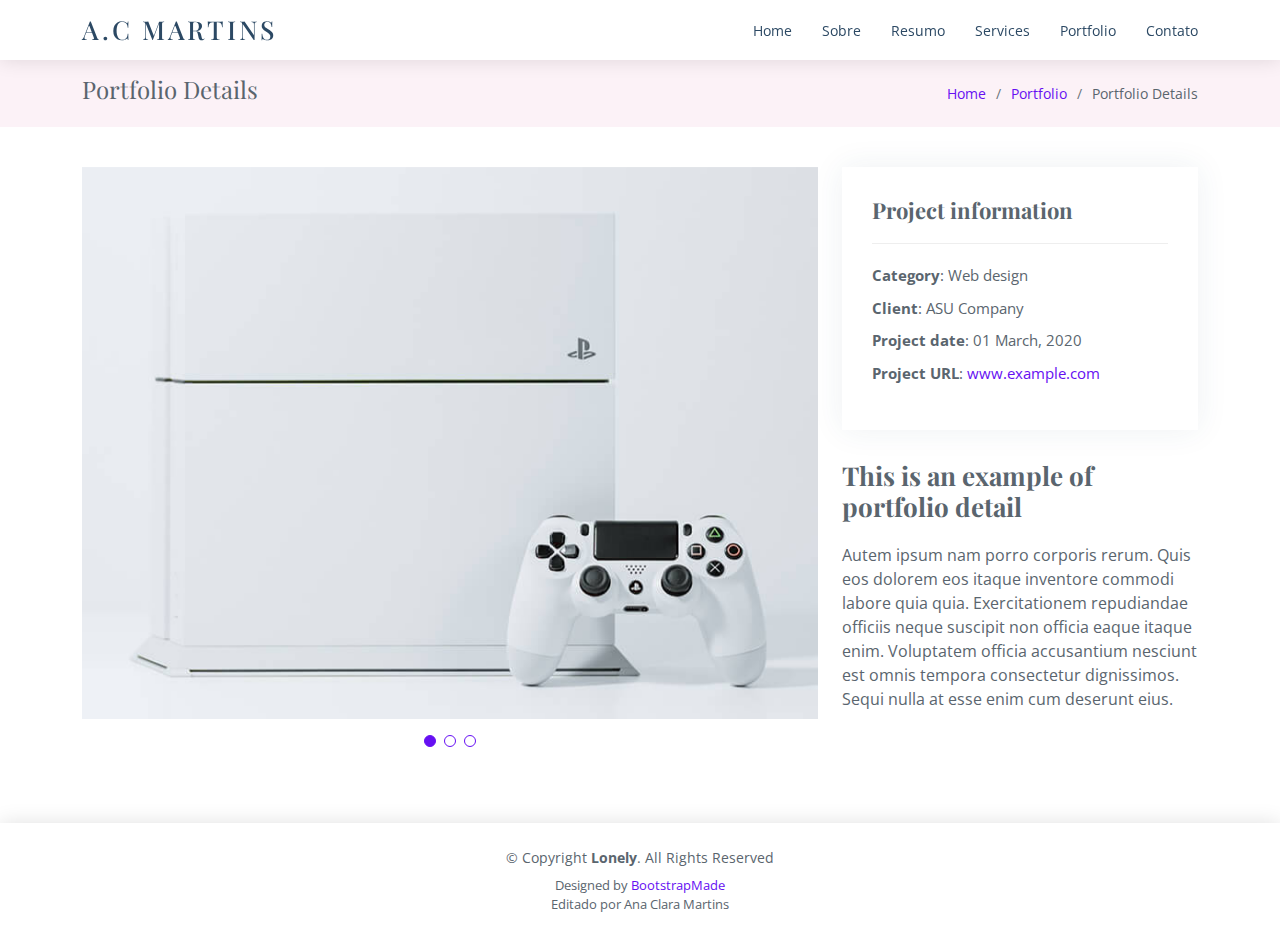
<file: portfolio-details.html>
<!DOCTYPE html>
<html lang="en">

<head>
  <meta charset="utf-8">
  <meta content="width=device-width, initial-scale=1.0" name="viewport">

  <title>Detalhes do portfolio</title>
  <meta content="" name="description">
  <meta content="" name="keywords">

  <!-- Favicons -->
  <link href="assets/img/favicon.png" rel="icon">
  <link href="assets/img/apple-touch-icon.png" rel="apple-touch-icon">

  <!-- Google Fonts -->
  <link href="https://fonts.googleapis.com/css?family=Open+Sans:300,300i,400,400i,600,600i,700,700i|Poppins:300,300i,400,400i,500,500i,600,600i,700,700i|Playfair+Display:400,400i,500,500i,600,600i,700,700i&subset=cyrillic" rel="stylesheet">

  <!-- Vendor CSS Files -->
  <link href="assets/vendor/bootstrap/css/bootstrap.min.css" rel="stylesheet">
  <link href="assets/vendor/bootstrap-icons/bootstrap-icons.css" rel="stylesheet">
  <link href="assets/vendor/boxicons/css/boxicons.min.css" rel="stylesheet">
  <link href="assets/vendor/glightbox/css/glightbox.min.css" rel="stylesheet">
  <link href="assets/vendor/swiper/swiper-bundle.min.css" rel="stylesheet">

  <!-- Template Main CSS File -->
  <link href="assets/css/style.css" rel="stylesheet">

  <!-- =======================================================
  * Template Name: Lonely - v4.9.1
  * Template URL: https://bootstrapmade.com/free-html-bootstrap-template-lonely/
  * Author: BootstrapMade.com
  * License: https://bootstrapmade.com/license/
  ======================================================== -->
</head>

<body>

  <!-- ======= Header ======= -->
  <header id="header" class="d-flex align-items-center">
    <div class="container d-flex align-items-center justify-content-between">

      <div class="logo">
        <h1><a href="index.html">A.C Martins</a></h1>
        <!-- Uncomment below if you prefer to use an image logo -->
        <!-- <a href="index.html"><img src="assets/img/logo.png" alt="" class="img-fluid"></a>-->
      </div>

      <nav id="navbar" class="navbar">
        <ul>
          <li><a class="nav-link scrollto " href="#hero">Home</a></li>
          <li><a class="nav-link scrollto" href="#about">Sobre</a></li>
          <li><a class="nav-link scrollto" href="#resume">Resumo</a></li>
          <li><a class="nav-link scrollto" href="#services">Services</a></li>
          <li><a class="nav-link scrollto" href="#portfolio">Portfolio</a></li>
          <li><a class="nav-link scrollto" href="#contact">Contato</a></li>
        </ul>
        <i class="bi bi-list mobile-nav-toggle"></i>
      </nav><!-- .navbar -->

    </div>
  </header><!-- End Header -->

  <main id="main">

    <!-- ======= Breadcrumbs Section ======= -->
    <section class="breadcrumbs">
      <div class="container">

        <div class="d-flex justify-content-between align-items-center">
          <h2>Portfolio Details</h2>
          <ol>
            <li><a href="index.html">Home</a></li>
            <li><a href="portfolio.html">Portfolio</a></li>
            <li>Portfolio Details</li>
          </ol>
        </div>

      </div>
    </section><!-- Breadcrumbs Section -->

    <!-- ======= Portfolio Details Section ======= -->
    <section id="portfolio-details" class="portfolio-details">
      <div class="container">

        <div class="row gy-4">

          <div class="col-lg-8">
            <div class="portfolio-details-slider swiper">
              <div class="swiper-wrapper align-items-center">

                <div class="swiper-slide">
                  <img src="assets/img/portfolio/portfolio-1.jpg" alt="">
                </div>

                <div class="swiper-slide">
                  <img src="assets/img/portfolio/portfolio-2.jpg" alt="">
                </div>

                <div class="swiper-slide">
                  <img src="assets/img/portfolio/portfolio-3.jpg" alt="">
                </div>

              </div>
              <div class="swiper-pagination"></div>
            </div>
          </div>

          <div class="col-lg-4">
            <div class="portfolio-info">
              <h3>Project information</h3>
              <ul>
                <li><strong>Category</strong>: Web design</li>
                <li><strong>Client</strong>: ASU Company</li>
                <li><strong>Project date</strong>: 01 March, 2020</li>
                <li><strong>Project URL</strong>: <a href="#">www.example.com</a></li>
              </ul>
            </div>
            <div class="portfolio-description">
              <h2>This is an example of portfolio detail</h2>
              <p>
                Autem ipsum nam porro corporis rerum. Quis eos dolorem eos itaque inventore commodi labore quia quia. Exercitationem repudiandae officiis neque suscipit non officia eaque itaque enim. Voluptatem officia accusantium nesciunt est omnis tempora consectetur dignissimos. Sequi nulla at esse enim cum deserunt eius.
              </p>
            </div>
          </div>

        </div>

      </div>
    </section><!-- End Portfolio Details Section -->

  </main><!-- End #main -->

  <!-- ======= Footer ======= -->
  <footer id="footer">
    <div class="container">
      <div class="copyright">
        &copy; Copyright <strong><span>Lonely</span></strong>. All Rights Reserved
      </div>
      <div class="credits">
        <!-- All the links in the footer should remain intact. -->
        <!-- You can delete the links only if you purchased the pro version. -->
        <!-- Licensing information: https://bootstrapmade.com/license/ -->
        <!-- Purchase the pro version with working PHP/AJAX contact form: https://bootstrapmade.com/free-html-bootstrap-template-lonely/ -->
        Designed by <a href="https://bootstrapmade.com/">BootstrapMade</a>
        <br>
        Editado por Ana Clara Martins
      </div>
    </div>
  </footer><!-- End  Footer -->

  <a href="#" class="back-to-top d-flex align-items-center justify-content-center"><i class="bi bi-arrow-up-short"></i></a>

  <!-- Vendor JS Files -->
  <script src="assets/vendor/purecounter/purecounter_vanilla.js"></script>
  <script src="assets/vendor/bootstrap/js/bootstrap.bundle.min.js"></script>
  <script src="assets/vendor/glightbox/js/glightbox.min.js"></script>
  <script src="assets/vendor/isotope-layout/isotope.pkgd.min.js"></script>
  <script src="assets/vendor/swiper/swiper-bundle.min.js"></script>
  <script src="assets/vendor/waypoints/noframework.waypoints.js"></script>
  <script src="assets/vendor/php-email-form/validate.js"></script>

  <!-- Template Main JS File -->
  <script src="assets/js/main.js"></script>

</body>

</html>
</file>
<file: assets/css/style.css>
/**
* Template Name: Lonely - v4.9.1
* Template URL: https://bootstrapmade.com/free-html-bootstrap-template-lonely/
* Author: BootstrapMade.com
* License: https://bootstrapmade.com/license/
*/

/*--------------------------------------------------------------
# General
--------------------------------------------------------------*/
body {
  font-family: "Open Sans", sans-serif;
  color: #5a656e;
}

a {
  color: #6610f2;
  text-decoration: none;
}

a:hover {
  color: #6f42c1;
  text-decoration: none;
}

h1,
h2,
h3,
h4,
h5,
h6 {
  font-family: "Playfair Display", serif;
}

/*--------------------------------------------------------------
# Back to top button
--------------------------------------------------------------*/
.back-to-top {
  position: fixed;
  visibility: hidden;
  opacity: 0;
  right: 15px;
  bottom: 15px;
  z-index: 9999;
  background: #6610f2;
  width: 40px;
  height: 40px;
  border-radius: 50px;
  transition: all 0.4s;
}

.back-to-top i {
  font-size: 24px;
  color: #fff;
  line-height: 0;
}

.back-to-top:hover {
  background: #9f7edd;
  color: #fff;
}

.back-to-top.active {
  visibility: visible;
  opacity: 1;
}

/*--------------------------------------------------------------
# Header
--------------------------------------------------------------*/
#header {
  transition: all 0.5s;
  z-index: 997;
  transition: all 0.5s;
  height: 60px;
  background: #fff;
  box-shadow: 0px 0px 20px 0px rgba(0, 0, 0, 0.12);
}

#header .logo h1 {
  font-size: 26px;
  margin: 0;
  padding: 6px 0;
  line-height: 1;
  font-weight: 500;
  letter-spacing: 3px;
  text-transform: uppercase;
}

#header .logo h1 a,
#header .logo h1 a:hover {
  color: #2c4964;
  text-decoration: none;
}

#header .logo img {
  padding: 0;
  margin: 0;
  max-height: 40px;
}

.scrolled-offset {
  margin-top: 60px;
}

/*--------------------------------------------------------------
# Navigation Menu
--------------------------------------------------------------*/
/**
* Desktop Navigation 
*/
.navbar {
  padding: 0;
}

.navbar ul {
  margin: 0;
  padding: 0;
  display: flex;
  list-style: none;
  align-items: center;
}

.navbar li {
  position: relative;
}

.navbar a,
.navbar a:focus {
  display: flex;
  align-items: center;
  justify-content: space-between;
  padding: 10px 0 10px 30px;
  font-size: 14px;
  color: #2c4964;
  white-space: nowrap;
  transition: 0.3s;
}

.navbar a i,
.navbar a:focus i {
  font-size: 12px;
  line-height: 0;
  margin-left: 5px;
}

.navbar a:hover,
.navbar .active,
.navbar .active:focus,
.navbar li:hover>a {
  color: #6610f2;
}

.navbar .dropdown ul {
  display: block;
  position: absolute;
  left: 14px;
  top: 100%;
  margin: 0;
  padding: 10px 0;
  z-index: 99;
  opacity: 0;
  visibility: hidden;
  background: #fff;
  box-shadow: 0px 0px 30px rgba(127, 137, 161, 0.25);
  transition: 0.3s;
  border-radius: 4px;
}

.navbar .dropdown ul li {
  min-width: 200px;
}

.navbar .dropdown ul a {
  padding: 10px 20px;
  text-transform: none;
}

.navbar .dropdown ul a i {
  font-size: 12px;
}

.navbar .dropdown ul a:hover,
.navbar .dropdown ul .active:hover,
.navbar .dropdown ul li:hover>a {
  color: #6610f2;
}

.navbar .dropdown:hover>ul {
  opacity: 1;
  visibility: visible;
}

.navbar .dropdown .dropdown ul {
  top: 0;
  left: calc(100% - 30px);
  visibility: hidden;
}

.navbar .dropdown .dropdown:hover>ul {
  opacity: 1;
  top: 0;
  left: 100%;
  visibility: visible;
}

@media (max-width: 1366px) {
  .navbar .dropdown .dropdown ul {
    left: -90%;
  }

  .navbar .dropdown .dropdown:hover>ul {
    left: -100%;
  }
}

/**
* Mobile Navigation 
*/
.mobile-nav-toggle {
  color: #2c4964;
  font-size: 28px;
  cursor: pointer;
  display: none;
  line-height: 0;
  transition: 0.5s;
}

.mobile-nav-toggle.bi-x {
  color: #fff;
}

@media (max-width: 991px) {
  .mobile-nav-toggle {
    display: block;
  }

  .navbar ul {
    display: none;
  }
}

.navbar-mobile {
  position: fixed;
  overflow: hidden;
  top: 0;
  right: 0;
  left: 0;
  bottom: 0;
  background: rgba(13, 21, 29, 0.6);
  transition: 0.3s;
  z-index: 998;
}

.navbar-mobile .mobile-nav-toggle {
  position: absolute;
  top: 15px;
  right: 15px;
}

.navbar-mobile ul {
  display: block;
  position: absolute;
  top: 55px;
  right: 15px;
  bottom: 15px;
  left: 15px;
  padding: 10px 0;
  border-radius: 10px;
  background-color: #fff;
  overflow-y: auto;
  transition: 0.3s;
}

.navbar-mobile a,
.navbar-mobile a:focus {
  padding: 10px 20px;
  font-size: 15px;
  color: #2c4964;
}

.navbar-mobile a:hover,
.navbar-mobile .active,
.navbar-mobile li:hover>a {
  color: #6610f2;
}

.navbar-mobile .getstarted,
.navbar-mobile .getstarted:focus {
  margin: 15px;
}

.navbar-mobile .dropdown ul {
  position: static;
  display: none;
  margin: 10px 20px;
  padding: 10px 0;
  z-index: 99;
  opacity: 1;
  visibility: visible;
  background: #fff;
  box-shadow: 0px 0px 30px rgba(127, 137, 161, 0.25);
}

.navbar-mobile .dropdown ul li {
  min-width: 200px;
}

.navbar-mobile .dropdown ul a {
  padding: 10px 20px;
}

.navbar-mobile .dropdown ul a i {
  font-size: 12px;
}

.navbar-mobile .dropdown ul a:hover,
.navbar-mobile .dropdown ul .active:hover,
.navbar-mobile .dropdown ul li:hover>a {
  color: #6610f2;
}

.navbar-mobile .dropdown>.dropdown-active {
  display: block;
}

/*--------------------------------------------------------------
# Hero Section
--------------------------------------------------------------*/
#hero {
  width: 100%;
  height: 75vh;
  background: url("../img/hero-bg.jpg") top center;
  background-size: cover;
  padding: 0 15px;
}

#hero h1 {
  margin: 0 0 10px 0;
  font-size: 48px;
  font-weight: 700;
  line-height: 56px;
  color: #fff;
}

#hero h2 {
  color: #eee;
  margin-bottom: 10px;
  font-size: 24px;
  font-weight: 300;
  font-family: "Poppins", sans-serif;
}

#hero .btn-get-started {
  font-size: 64px;
  transition: 0.5s;
  color: #fff;
  height: 60px;
}

#hero .btn-get-started:hover {
  padding-top: 10px;
  color: #6610f2;
}

@media (min-width: 1024px) {
  #hero {
    background-attachment: fixed;
  }
}

@media (max-width: 768px) {
  #hero h1 {
    font-size: 28px;
    line-height: 36px;
  }

  #hero h2 {
    font-size: 18px;
    line-height: 24px;
    margin-bottom: 30px;
  }
}

/*--------------------------------------------------------------
# Sections General
--------------------------------------------------------------*/
section {
  padding: 60px 0;
}

.section-bg {
  background: linear-gradient(180deg, #f2f6f9 0%, #fff 100%);
}

.section-title {
  padding-bottom: 30px;
}

.section-title h2 {
  font-size: 32px;
  font-weight: bold;
  margin-bottom: 15px;
  padding-bottom: 15px;
  position: relative;
  color: #345676;
}

.section-title h2::after {
  content: "";
  position: absolute;
  display: block;
  width: 50px;
  height: 3px;
  background: #6610f2;
  bottom: 0;
  left: 0;
}

.section-title p {
  margin-bottom: 0;
}

/*--------------------------------------------------------------
# Breadcrumbs
--------------------------------------------------------------*/
.breadcrumbs {
  padding: 15px 0;
  background-color: #fcf2f7;
  min-height: 40px;
}

.breadcrumbs h2 {
  font-size: 24px;
  font-weight: 300;
}

.breadcrumbs ol {
  display: flex;
  flex-wrap: wrap;
  list-style: none;
  padding: 0;
  margin: 0;
  font-size: 14px;
}

.breadcrumbs ol li+li {
  padding-left: 10px;
}

.breadcrumbs ol li+li::before {
  display: inline-block;
  padding-right: 10px;
  color: #6c757d;
  content: "/";
}

@media (max-width: 768px) {
  .breadcrumbs .d-flex {
    display: block !important;
  }

  .breadcrumbs ol {
    display: block;
  }

  .breadcrumbs ol li {
    display: inline-block;
  }
}

/*--------------------------------------------------------------
# About
--------------------------------------------------------------*/
.about .content {
  padding: 30px 0;
}

.about .content h3 {
  font-weight: 500;
  font-size: 34px;
  color: #2c4964;
}

.about .content p {
  margin-bottom: 0;
}

.about .content .count-box {
  padding: 20px 0;
  width: 100%;
}

.about .content .count-box i {
  display: block;
  font-size: 36px;
  color: rgb(46, 5, 122);
  float: left;
  line-height: 0;
}

.about .content .count-box span {
  font-size: 36px;
  line-height: 20px;
  display: block;
  font-weight: 700;
  color: #2c4964;
  margin-left: 50px;
  font-family: "Playfair Display", serif;
}

.about .content .count-box p {
  padding: 15px 0 0 0;
  margin: 0 0 0 50px;
  font-family: "Playfair Display", serif;
  font-size: 14px;
  color: #437099;
}

.about .content .count-box a {
  font-weight: 600;
  display: block;
  margin-top: 20px;
  color: #437099;
  font-size: 15px;
  font-family: "Poppins", sans-serif;
  transition: ease-in-out 0.3s;
}

.about .content .count-box a:hover {
  color: #6b96be;
}

.about .image {
  background: url("../img/me.jpg") center center no-repeat;
  background-size: cover;
  min-height: 400px;
}

@media (max-width: 991px) {
  .about .image {
    text-align: center;
  }

  .about .image img {
    max-width: 80%;
  }
}

@media (max-width: 667px) {
  .about .image img {
    max-width: 100%;
  }
}

/*--------------------------------------------------------------
# Skills
--------------------------------------------------------------*/
.skills .progress {
  height: 50px;
  display: block;
  background: none;
}

.skills .progress .skill {
  padding: 10px 0;
  margin: 0 0 6px 0;
  text-transform: uppercase;
  display: block;
  font-weight: 600;
  font-family: "Poppins", sans-serif;
  color: #2c4964;
}

.skills .progress .skill .val {
  float: right;
  font-style: normal;
}

.skills .progress-bar-wrap {
  background: #fbeaf1;
}

.skills .progress-bar {
  width: 1px;
  height: 10px;
  transition: 0.9s;
  background-color: #6f42c1;
}

/*--------------------------------------------------------------
# Resume
--------------------------------------------------------------*/
.resume .resume-title {
  font-size: 26px;
  font-weight: 500;
  margin-top: 20px;
  margin-bottom: 20px;
  color: #4b7dab;
  font-family: "Poppins", sans-serif;
}

.resume .resume-item {
  padding: 0 0 20px 20px;
  margin-top: -2px;
  border-left: 2px solid #6610f2;
  position: relative;
}

.resume .resume-item h4 {
  line-height: 18px;
  font-size: 18px;
  font-weight: 600;
  color: #2c4964;
  margin-bottom: 10px;
}

.resume .resume-item h5 {
  font-size: 16px;
  background: #e4ebf3;
  padding: 5px 15px;
  display: inline-block;
  font-weight: 400;
  margin-bottom: 10px;
  font-family: "Poppins", sans-serif;
}

.resume .resume-item ul {
  padding-left: 20px;
}

.resume .resume-item ul li {
  padding-bottom: 10px;
}

.resume .resume-item:last-child {
  padding-bottom: 0;
}

.resume .resume-item::before {
  content: "";
  position: absolute;
  width: 16px;
  height: 16px;
  border-radius: 50px;
  left: -9px;
  top: 0;
  background: #fff;
  border: 2px solid #6610f2;
}

/*--------------------------------------------------------------
# Services
--------------------------------------------------------------*/
.services .icon-box {
  padding: 20px 15px;
  position: relative;
  overflow: hidden;
  background: #fff;
  box-shadow: 0 0 29px 0 rgba(68, 88, 144, 0.2);
  transition: all 0.3s ease-in-out;
  border-radius: 8px;
  text-align: center;
  z-index: 1;
}

.services .icon-box::before {
  content: "";
  position: absolute;
  top: 0;
  left: 0;
  right: 0;
  height: 0;
  transition: ease-in-out 0.3s;
  z-index: -1;
}

.services .icon-box:hover::before {
  background: #6610f2;
  height: 100%;
  border-radius: 0px;
}

.services .icon {
  margin: 0 auto 30px auto;
  padding-top: 10px;
  display: inline-block;
  text-align: center;
  border-radius: 50%;
  width: 60px;
  height: 60px;
  background: #6610f2;
  transition: all 0.3s ease-in-out;
}

.services .icon i {
  font-size: 36px;
  line-height: 1;
  color: #fff;
}

.services .title {
  font-weight: 700;
  margin-bottom: 15px;
  font-size: 18px;
}

.services .title a {
  color: #111;
}

.services .description {
  font-size: 15px;
  line-height: 24px;
  margin-bottom: 0;
}

.services .icon-box:hover .title a,
.services .icon-box:hover .description {
  color: #fff;
}

.services .icon-box:hover .icon {
  background: #fff;
}

.services .icon-box:hover .icon i {
  color: #6610f2;
}

@media (max-width: 768px) {
  .services .icon-box::before {
    bottom: 60%;
  }
}

/*--------------------------------------------------------------
# Portfolio
--------------------------------------------------------------*/
.portfolio .portfolio-item {
  margin-bottom: 30px;
}

.portfolio #portfolio-flters {
  padding: 0;
  margin: 0 auto 35px auto;
  list-style: none;
  text-align: center;
  background: #fff;
  border-radius: 50px;
  padding: 2px 15px;
  box-shadow: 0px 2px 15px rgba(0, 0, 0, 0.08);
}

.portfolio #portfolio-flters li {
  cursor: pointer;
  display: inline-block;
  padding: 10px 15px 8px 15px;
  font-size: 14px;
  font-weight: 600;
  line-height: 1;
  text-transform: uppercase;
  color: #5a656e;
  margin-bottom: 5px;
  transition: all 0.3s ease-in-out;
}

.portfolio #portfolio-flters li:hover,
.portfolio #portfolio-flters li.filter-active {
  color: #6610f2;
}

.portfolio #portfolio-flters li:last-child {
  margin-right: 0;
}

.portfolio .portfolio-wrap {
  transition: 0.3s;
  position: relative;
  overflow: hidden;
  z-index: 1;
}

.portfolio .portfolio-wrap::before {
  content: "";
  background: rgba(44, 73, 100, 0.6);
  position: absolute;
  left: 30px;
  right: 30px;
  top: 30px;
  bottom: 30px;
  transition: all ease-in-out 0.3s;
  z-index: 2;
  opacity: 0;
}

.portfolio .portfolio-wrap .portfolio-info {
  opacity: 0;
  position: absolute;
  top: 10%;
  left: 0;
  right: 0;
  text-align: center;
  z-index: 3;
  transition: all ease-in-out 0.3s;
}

.portfolio .portfolio-wrap .portfolio-info h4 {
  font-size: 20px;
  color: #fff;
  font-weight: 600;
}

.portfolio .portfolio-wrap .portfolio-info p {
  color: #ffffff;
  font-size: 14px;
  text-transform: uppercase;
}

.portfolio .portfolio-wrap .portfolio-links {
  opacity: 0;
  left: 0;
  right: 0;
  bottom: 10%;
  text-align: center;
  z-index: 3;
  position: absolute;
  transition: all ease-in-out 0.3s;
}

.portfolio .portfolio-wrap .portfolio-links a {
  color: #fff;
  margin: 0 2px;
  font-size: 28px;
  display: inline-block;
  transition: 0.3s;
}

.portfolio .portfolio-wrap .portfolio-links a:hover {
  color: #a16dcc;
}

.portfolio .portfolio-wrap:hover::before {
  top: 0;
  left: 0;
  right: 0;
  bottom: 0;
  opacity: 1;
}

.portfolio .portfolio-wrap:hover .portfolio-info {
  opacity: 1;
  top: calc(50% - 48px);
}

.portfolio .portfolio-wrap:hover .portfolio-links {
  opacity: 1;
  bottom: calc(50% - 50px);
}

/*--------------------------------------------------------------
# Portfolio Details
--------------------------------------------------------------*/
.portfolio-details {
  padding-top: 40px;
}

.portfolio-details .portfolio-details-slider img {
  width: 100%;
}

.portfolio-details .portfolio-details-slider .swiper-pagination {
  margin-top: 20px;
  position: relative;
}

.portfolio-details .portfolio-details-slider .swiper-pagination .swiper-pagination-bullet {
  width: 12px;
  height: 12px;
  background-color: #fff;
  opacity: 1;
  border: 1px solid #6610f2;
}

.portfolio-details .portfolio-details-slider .swiper-pagination .swiper-pagination-bullet-active {
  background-color: #6610f2;
}

.portfolio-details .portfolio-info {
  padding: 30px;
  box-shadow: 0px 0 30px rgba(44, 73, 100, 0.08);
}

.portfolio-details .portfolio-info h3 {
  font-size: 22px;
  font-weight: 700;
  margin-bottom: 20px;
  padding-bottom: 20px;
  border-bottom: 1px solid #eee;
}

.portfolio-details .portfolio-info ul {
  list-style: none;
  padding: 0;
  font-size: 15px;
}

.portfolio-details .portfolio-info ul li+li {
  margin-top: 10px;
}

.portfolio-details .portfolio-description {
  padding-top: 30px;
}

.portfolio-details .portfolio-description h2 {
  font-size: 26px;
  font-weight: 700;
  margin-bottom: 20px;
}

.portfolio-details .portfolio-description p {
  padding: 0;
}

/*--------------------------------------------------------------
# Testimonials
--------------------------------------------------------------*/
.testimonials .testimonials-carousel,
.testimonials .testimonials-slider {
  overflow: hidden;
}

.testimonials .testimonial-item {
  box-sizing: content-box;
  min-height: 320px;
}

.testimonials .testimonial-item .testimonial-img {
  width: 90px;
  border-radius: 50%;
  margin: -40px 0 0 40px;
  position: relative;
  z-index: 2;
  border: 6px solid #fff;
  box-shadow: 0px 5px 15px rgba(0, 0, 0, 0.1);
}

.testimonials .testimonial-item h3 {
  font-size: 18px;
  font-weight: bold;
  margin: 10px 0 5px 45px;
  color: #2c4964;
}

.testimonials .testimonial-item h4 {
  font-size: 14px;
  color: #6b96be;
  margin: 0 0 0 45px;
}

.testimonials .testimonial-item .quote-icon-left,
.testimonials .testimonial-item .quote-icon-right {
  color: #c299e5;
  font-size: 26px;
}

.testimonials .testimonial-item .quote-icon-left {
  display: inline-block;
  left: -5px;
  position: relative;
}

.testimonials .testimonial-item .quote-icon-right {
  display: inline-block;
  right: -5px;
  position: relative;
  top: 10px;
}

.testimonials .testimonial-item p {
  font-style: italic;
  margin: 0 15px 0 15px;
  padding: 20px 20px 60px 20px;
  background: #fff;
  position: relative;
  border-radius: 6px;
  position: relative;
  z-index: 1;
  box-shadow: 0px 2px 15px rgba(0, 0, 0, 0.1);
}

.testimonials .swiper-pagination {
  margin-top: 20px;
  position: relative;
}

.testimonials .swiper-pagination .swiper-pagination-bullet {
  width: 12px;
  height: 12px;
  background-color: #fff;
  opacity: 1;
  border: 1px solid #6610f2;
}

.testimonials .swiper-pagination .swiper-pagination-bullet-active {
  background-color: #6610f2;
}

@media (max-width: 767px) {
  .testimonials {
    margin: 30px 10px;
  }
}

/*--------------------------------------------------------------
# Contact
--------------------------------------------------------------*/
.contact .contact-about h3 {
  font-size: 36px;
  margin: 0 0 10px 0;
  padding: 0;
  line-height: 1;
  font-weight: 300;
  letter-spacing: 3px;
  text-transform: uppercase;
  color: #6610f2;
}

.contact .contact-about p {
  font-size: 14px;
  line-height: 24px;
  font-family: "Playfair Display", serif;
  color: #3c6387;
}

.contact .social-links {
  padding-bottom: 20px;
}

.contact .social-links a {
  font-size: 18px;
  display: inline-block;
  background: #fff;
  color: #6610f2;
  line-height: 0;
  padding: 8px 0;
  margin-right: 4px;
  border-radius: 50%;
  text-align: center;
  width: 36px;
  height: 36px;
  transition: 0.3s;
  border: 1px solid #6610f2;
}

.contact .social-links a:hover {
  background: #6610f2;
  color: #fff;
}

.contact .info {
  color: #5a656e;
}

.contact .info i {
  font-size: 32px;
  color: #6610f2;
  line-height: 0;
  margin-right: 15px;
}

.contact .info p {
  font-size: 14px;
  margin: 0;
}

.contact .php-email-form .error-message {
  display: none;
  color: #fff;
  background: #ed3c0d;
  text-align: left;
  padding: 15px;
  font-weight: 600;
}

.contact .php-email-form .error-message br+br {
  margin-top: 25px;
}

.contact .php-email-form .sent-message {
  display: none;
  color: #fff;
  background: #18d26e;
  text-align: center;
  padding: 15px;
  font-weight: 600;
}

.contact .php-email-form .loading {
  display: none;
  background: #fff;
  text-align: center;
  padding: 15px;
}

.contact .php-email-form .loading:before {
  content: "";
  display: inline-block;
  border-radius: 50%;
  width: 24px;
  height: 24px;
  margin: 0 10px -6px 0;
  border: 3px solid #18d26e;
  border-top-color: #eee;
  -webkit-animation: animate-loading 1s linear infinite;
  animation: animate-loading 1s linear infinite;
}

.contact .php-email-form input,
.contact .php-email-form textarea {
  border-radius: 0;
  box-shadow: none;
  font-size: 14px;
}

.contact .php-email-form input:focus,
.contact .php-email-form textarea:focus {
  border-color: #6610f2;
}

.contact .php-email-form button[type=submit] {
  background: #6610f2;
  border: 0;
  padding: 10px 24px;
  color: #fff;
  transition: 0.4s;
  border-radius: 50px;
}

.contact .php-email-form button[type=submit]:hover {
  background: #6f42c1;
}

@-webkit-keyframes animate-loading {
  0% {
    transform: rotate(0deg);
  }

  100% {
    transform: rotate(360deg);
  }
}

@keyframes animate-loading {
  0% {
    transform: rotate(0deg);
  }

  100% {
    transform: rotate(360deg);
  }
}

/*--------------------------------------------------------------
# Footer
--------------------------------------------------------------*/
#footer {
  background: #fff;
  padding: 24px 0;
  font-size: 14px;
  box-shadow: 0px 0 20px 0 rgba(0, 0, 0, 0.12);
}

#footer .copyright {
  text-align: center;
}

#footer .credits {
  padding-top: 8px;
  text-align: center;
  font-size: 13px;
}
</file>
